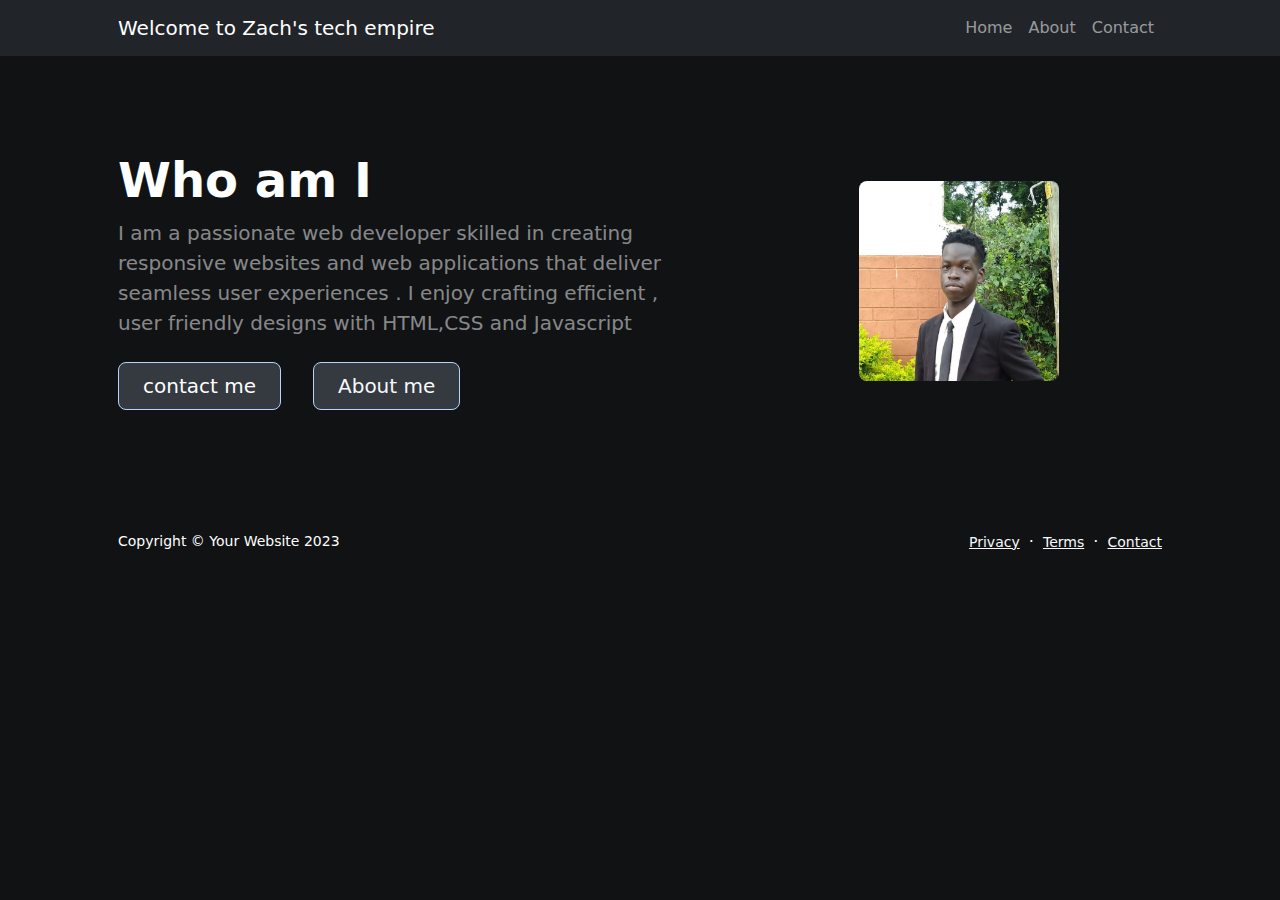
<file: index.html>
<!DOCTYPE html>
<html lang="en">
    <head>
        <meta charset="utf-8" />
        <meta name="viewport" content="width=device-width, initial-scale=1, shrink-to-fit=no" />
        <meta name="description" content="" />
        <meta name="author" content="" />
        <title>Victor Zachariah</title>
        <!-- Favicon-->
        <link rel="icon" type="image/x-icon" href="assets/favicon.ico" />
        <!-- Bootstrap icons-->
        <link href="https://cdn.jsdelivr.net/npm/bootstrap-icons@1.5.0/font/bootstrap-icons.css" rel="stylesheet" />
        <!-- Core theme CSS (includes Bootstrap)-->
        <link href="css/styles.css" rel="stylesheet" />
        <!-- <style>
          
        </style> -->
    </head>
    <body class="d-flex flex-column h-100 container-about">
        <main class="flex-shrink-0 container-about">
            <!-- Navigation-->
            <nav class="navbar navbar-expand-lg navbar-dark bg-dark">
                <div class="container px-5">
                    <a class="navbar-brand" href="index.html">Welcome to Zach's tech empire</a>
                    <button class="navbar-toggler" type="button" data-bs-toggle="collapse" data-bs-target="#navbarSupportedContent" aria-controls="navbarSupportedContent" aria-expanded="false" aria-label="Toggle navigation"><span class="navbar-toggler-icon"></span></button>
                    <div class="collapse navbar-collapse" id="navbarSupportedContent">
                        <ul class="navbar-nav ms-auto mb-2 mb-lg-0">
                            <li class="nav-item"><a class="nav-link" href="index.html">Home</a></li>
                            <li class="nav-item"><a class="nav-link" href="about.html">About</a></li>
                            <li class="nav-item"><a class="nav-link" href="contact.html">Contact</a></li>
                           
                            
                        </ul>
                    </div>
                </div>
            </nav>
            <!-- Header-->
            <header class=" py-5">
                <div class="container px-5">
                    <div class="row gx-5 align-items-center justify-content-center">
                        <div class="col-lg-8 col-xl-7 col-xxl-6">
                            <div class="my-5 text-center text-xl-start">
                                <h1 class="display-5 fw-bolder text-white mb-2">Who am I</h1>
                                <p class="lead fw-normal text-white-50 mb-4"> I am a passionate web developer skilled in creating  responsive websites and web applications that deliver seamless user experiences . I enjoy crafting efficient , user friendly designs with HTML,CSS and Javascript</p>
                                <div class="d-grid gap-3 d-sm-flex justify-content-sm-center justify-content-xl-start">
                                    <a class="btn btn-primary btn-lg px-4 me-sm-3 button" href="contact.html">contact me</a>
                                    <a class="btn btn-outline-light btn-lg px-4 button" href="about.html">About me</a>
                                </div>
                            </div>
                        </div>
                        <div class="col-xl-5 col-xxl-6 d-none d-xl-block text-center"><img class="img-fluid rounded-3 my-5 victor" src="IMG-20240503-WA0070.jpg" alt="Victor Ochieng" /></div>
                    </div>
                </div>
            </header>
            <!-- Features section-->
           
        <!-- Footer-->
        <footer class=" py-4 mt-auto">
            <div class="container px-5">
                <div class="row align-items-center justify-content-between flex-column flex-sm-row">
                    <div class="col-auto"><div class="small m-0 text-white">Copyright &copy; Your Website 2023</div></div>
                    <div class="col-auto">
                        <a class="link-light small" href="#!">Privacy</a>
                        <span class="text-white mx-1">&middot;</span>
                        <a class="link-light small" href="#!">Terms</a>
                        <span class="text-white mx-1">&middot;</span>
                        <a class="link-light small" href="#!">Contact</a>
                    </div>
                </div>
            </div>
        </footer>
        <!-- Bootstrap core JS-->
        <script src="https://cdn.jsdelivr.net/npm/bootstrap@5.2.3/dist/js/bootstrap.bundle.min.js"></script>
        <!-- Core theme JS-->
        <script src="js/scripts.js"></script>
    </body>
</html>
</file>
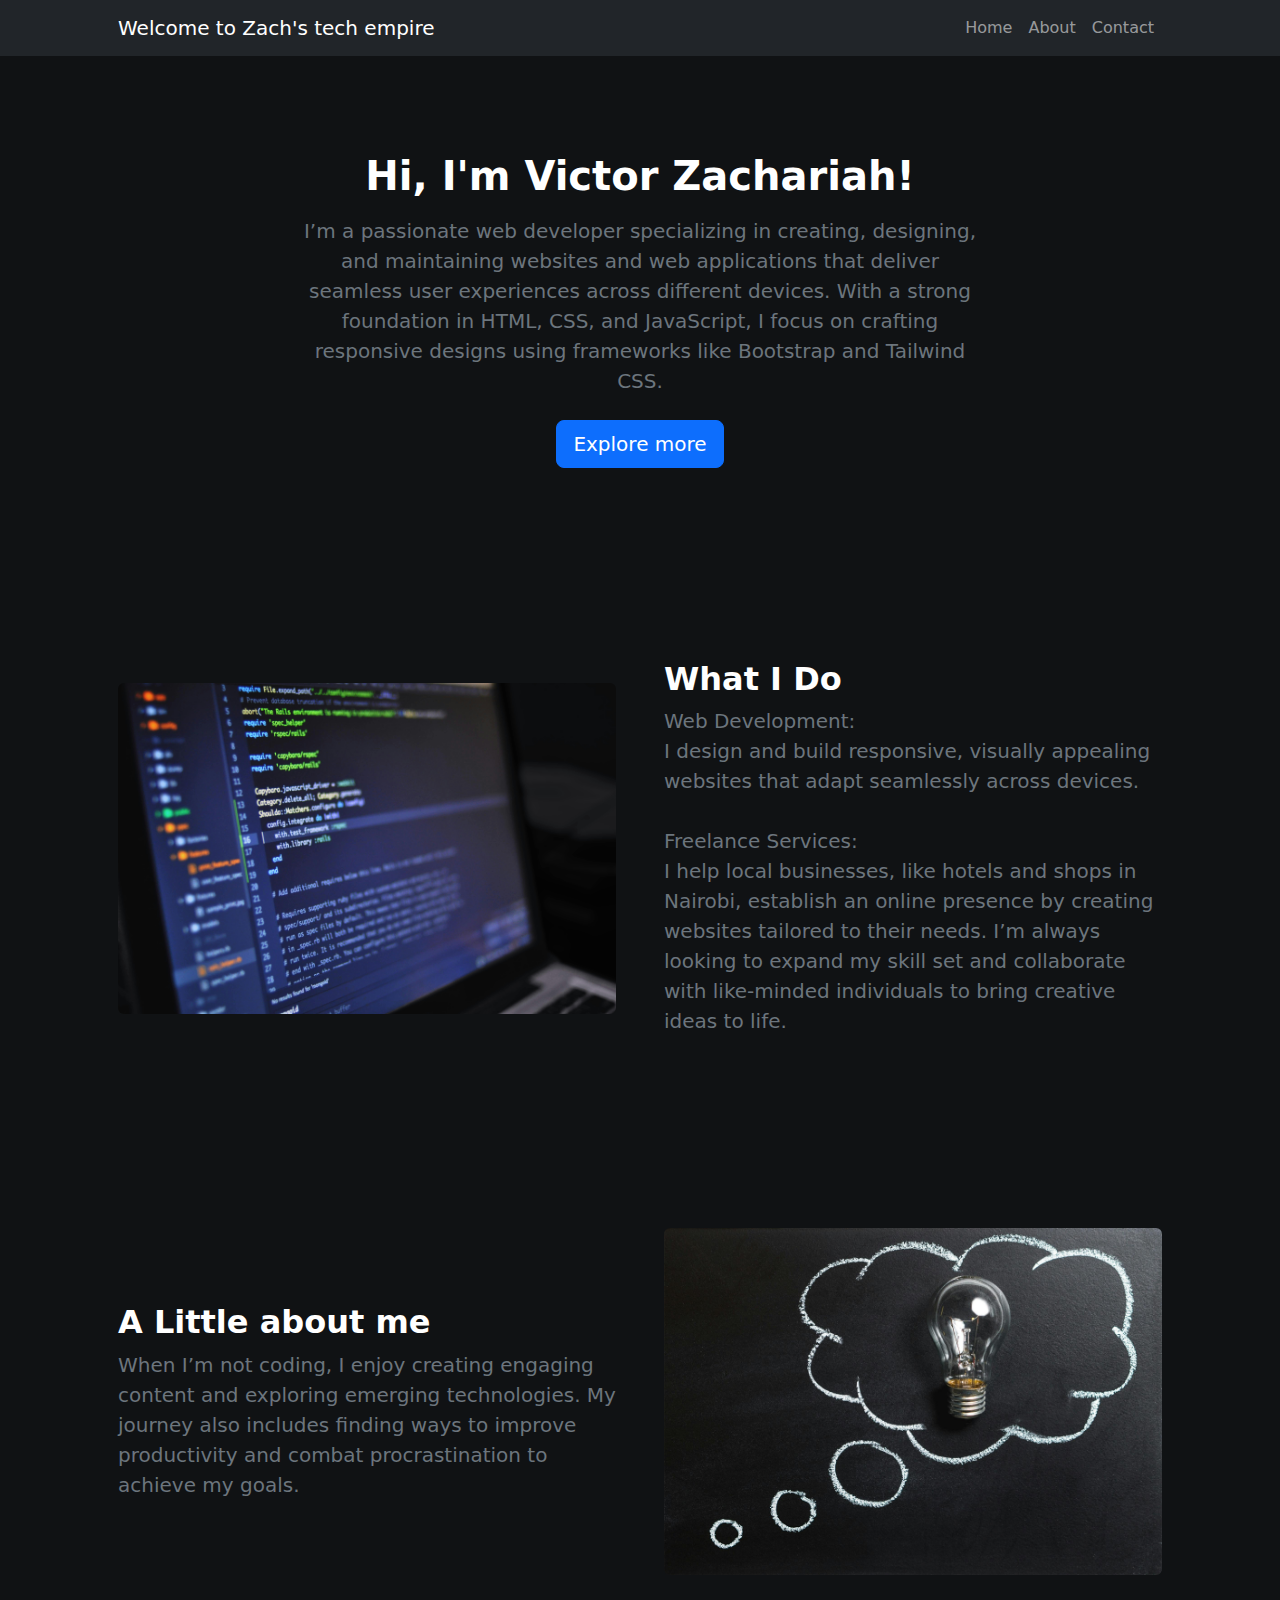
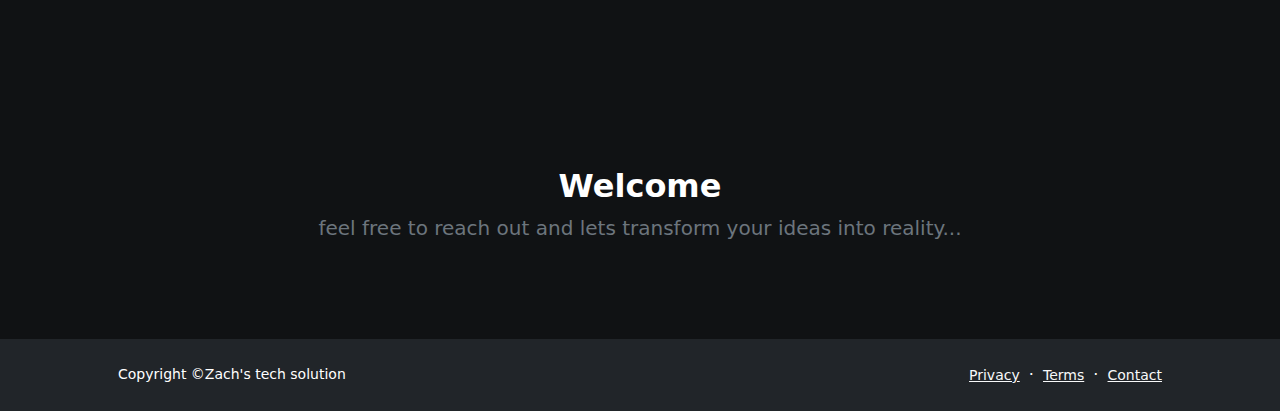
<file: about.html>
<!DOCTYPE html>
<html lang="en">
    <head>
        <meta charset="utf-8" />
        <meta name="viewport" content="width=device-width, initial-scale=1, shrink-to-fit=no" />
        <meta name="description" content="" />
        <meta name="author" content="" />
        <title>About me</title>
        <!-- Favicon-->
        <link rel="icon" type="image/x-icon" href="assets/favicon.ico" />
        <!-- Bootstrap icons-->
        <link href="https://cdn.jsdelivr.net/npm/bootstrap-icons@1.5.0/font/bootstrap-icons.css" rel="stylesheet" />
        <!-- Core theme CSS (includes Bootstrap)-->
        <link href="css/styles.css" rel="stylesheet" />
    </head>
    <body class="d-flex flex-column container-about">
        <main class="flex-shrink-0">
            <!-- Navigation-->
            <nav class="navbar navbar-expand-lg navbar-dark bg-dark">
                <div class="container px-5">
                    <a class="navbar-brand" href="index.html">Welcome to Zach's tech empire</a>
                    <button class="navbar-toggler" type="button" data-bs-toggle="collapse" data-bs-target="#navbarSupportedContent" aria-controls="navbarSupportedContent" aria-expanded="false" aria-label="Toggle navigation"><span class="navbar-toggler-icon"></span></button>
                    <div class="collapse navbar-collapse" id="navbarSupportedContent">
                        <ul class="navbar-nav ms-auto mb-2 mb-lg-0">
                            <li class="nav-item"><a class="nav-link" href="index.html">Home</a></li>
                            <li class="nav-item"><a class="nav-link" href="about.html">About</a></li>
                            <li class="nav-item"><a class="nav-link" href="contact.html">Contact</a></li>
                            
                            </li>
                        </ul>
                    </div>
                </div>
            </nav>
            <!-- Header-->
            <header class="py-5">
                <div class="container px-5">
                    <div class="row justify-content-center">
                        <div class="col-lg-8 col-xxl-6">
                            <div class="text-center my-5">
                                <h1 class="fw-bolder mb-3" style="color: white;">Hi, I'm Victor Zachariah!</h1>
                                <p class="lead fw-normal text-muted mb-4">I’m a passionate web developer specializing in creating, designing, and maintaining websites and web applications that deliver seamless user experiences across different devices. With a strong foundation in HTML, CSS, and JavaScript, I focus on crafting responsive designs using frameworks like Bootstrap and Tailwind CSS.</p>
                                <a class="btn btn-primary btn-lg" href="#scroll-target">Explore more</a>
                            </div>
                        </div>
                    </div>
                </div>
            </header>
            <!-- About section one-->
            <section class="py-5 bg-light container-about" id="scroll-target">
                <div class="container px-5 my-5">
                    <div class="row gx-5 align-items-center">
                        <div class="col-lg-6"><img class="img-fluid rounded mb-5 mb-lg-0" src="pexels-luis-gomes-166706-546819.jpg" alt="innovative ideas" /></div>
                        <div class="col-lg-6">
                            <h2 class="fw-bolder" style="color: white;">What I Do</h2>
                            <p class="lead fw-normal text-muted mb-0">Web Development: <br>I design and build responsive, visually appealing websites that adapt seamlessly across devices. 
                                <br>
                                <br>

                                Freelance Services: <br> I help local businesses, like hotels and shops in Nairobi, establish an online presence by creating websites tailored to their needs.
                                I’m always looking to expand my skill set and collaborate with like-minded individuals to bring creative ideas to life.
                            </p>
                        </div>
                    </div>
                </div>
            </section>
            <!-- About section two-->
            <section class="py-5">
                <div class="container px-5 my-5">
                    <div class="row gx-5 align-items-center">
                        <div class="col-lg-6 order-first order-lg-last"><img class="img-fluid rounded mb-5 mb-lg-0" src="pexels-pixabay-355952.jpg" alt="..." /></div>
                        <div class="col-lg-6">
                            <h2 class="fw-bolder" style="color: white;"> A Little about me</h2>
                            <p class="lead fw-normal text-muted mb-0">
                                When I’m not coding, I enjoy creating engaging content and exploring emerging technologies. My journey also includes finding ways to improve productivity and combat procrastination to achieve my goals.
                                
                                </p>
                        </div>
                    </div>
                </div>
            </section>
            <!-- Team members section-->
            <section class="py-5 bg-light container-about">
                <div class="container px-5 my-5 ">
                    <div class="text-center">
                        <h2 class="fw-bolder" style="color: white;">Welcome</h2>
                        <p class="lead fw-normal text-muted mb-5">feel free to reach out and lets transform your ideas into reality...</p>
                    </div>
                    
                    
                </div>
            </section>
        </main>
        <!-- Footer-->
        <footer class="bg-dark py-4 mt-auto">
            <div class="container px-5">
                <div class="row align-items-center justify-content-between flex-column flex-sm-row">
                    <div class="col-auto"><div class="small m-0 text-white">Copyright &copy;Zach's tech solution</div></div>
                    <div class="col-auto">
                        <a class="link-light small" href="#!">Privacy</a>
                        <span class="text-white mx-1">&middot;</span>
                        <a class="link-light small" href="#!">Terms</a>
                        <span class="text-white mx-1">&middot;</span>
                        <a class="link-light small" href="#!">Contact</a>
                    </div>
                </div>
            </div>
        </footer>
        <!-- Bootstrap core JS-->
        <script src="https://cdn.jsdelivr.net/npm/bootstrap@5.2.3/dist/js/bootstrap.bundle.min.js"></script>
        <!-- Core theme JS-->
        <script src="js/scripts.js"></script>
    </body>
</html>
</file>
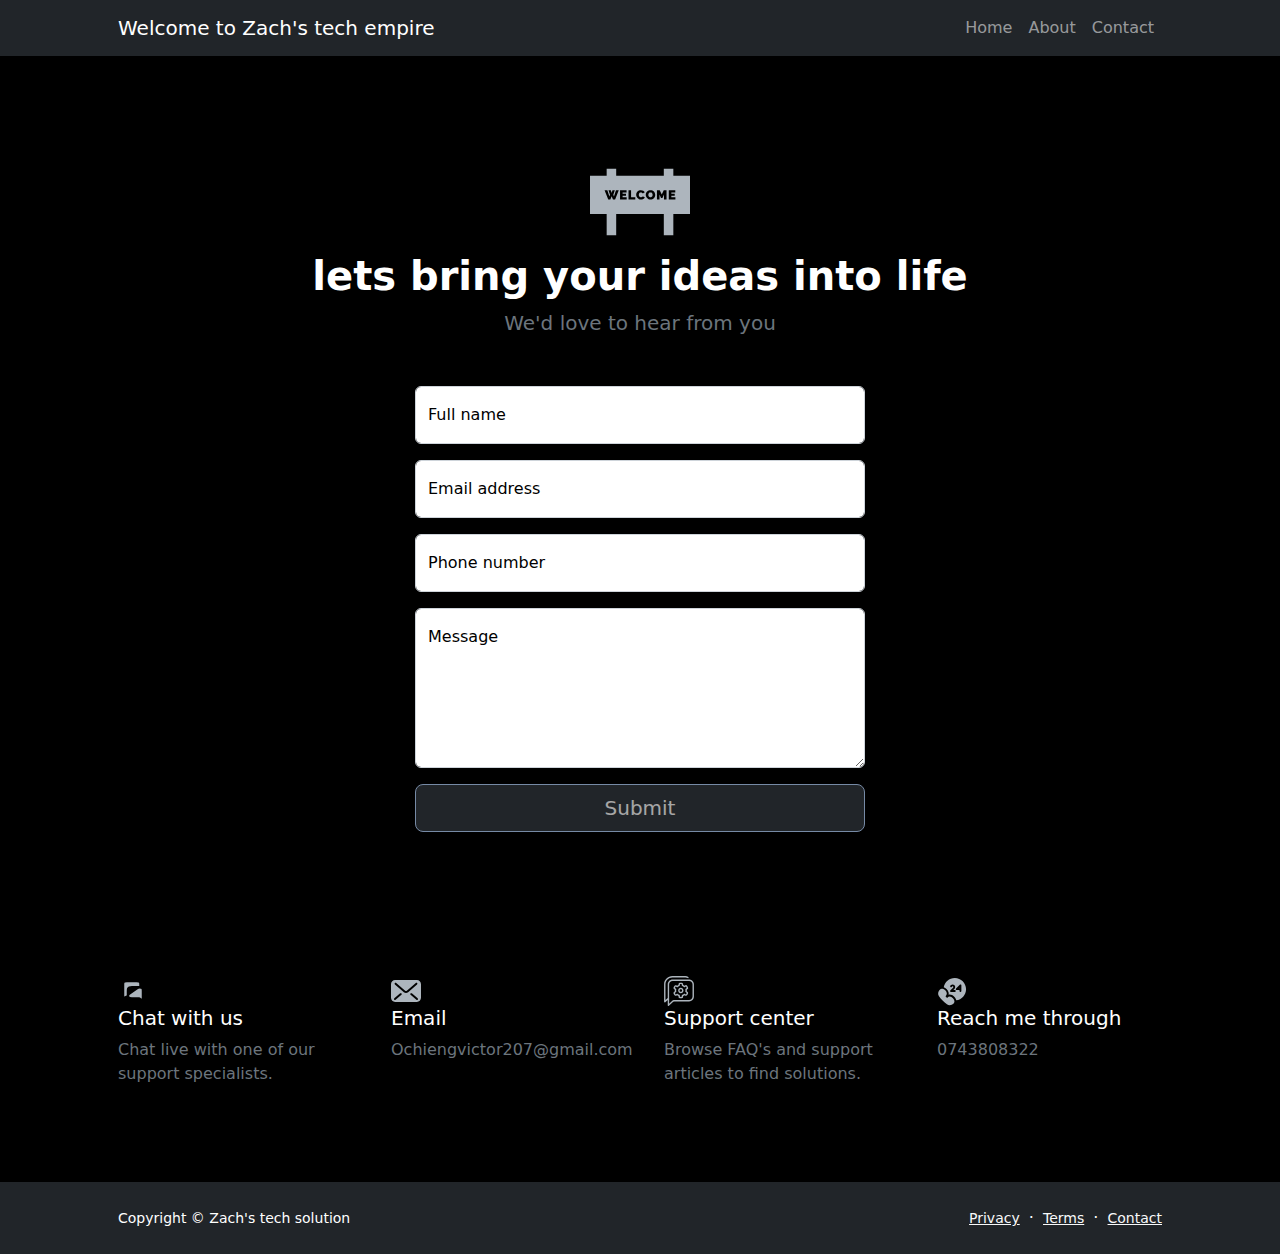
<file: contact.html>
<!DOCTYPE html>
<html lang="en">
    <head>
        <meta charset="utf-8" />
        <meta name="viewport" content="width=device-width, initial-scale=1, shrink-to-fit=no" />
        <meta name="description" content />
        <meta name="author" content />
        <title>contact me</title>
        <!-- Favicon-->
        <link rel="icon" type="image/x-icon" href="assets/favicon.ico" />
        <!-- Bootstrap icons-->
        <link href="https://cdn.jsdelivr.net/npm/bootstrap-icons@1.5.0/font/bootstrap-icons.css" rel="stylesheet" />
        <!-- Core theme CSS (includes Bootstrap)-->
        <link href="css/styles.css" rel="stylesheet" />
    </head>
    <body class="d-flex flex-column container1">
        <main class="flex-shrink-0">
            <!-- Navigation-->
            <nav class="navbar navbar-expand-lg navbar-dark bg-dark">
                <div class="container px-5 ">
                    <a class="navbar-brand" href="index.html">Welcome to Zach's tech empire</a>
                    <button class="navbar-toggler button" type="button" data-bs-toggle="collapse" data-bs-target="#navbarSupportedContent" aria-controls="navbarSupportedContent" aria-expanded="false" aria-label="Toggle navigation"><span class="navbar-toggler-icon"></span></button>
                    <div class="collapse navbar-collapse" id="navbarSupportedContent">
                        <ul class="navbar-nav ms-auto mb-2 mb-lg-0">
                            <li class="nav-item"><a class="nav-link" href="index.html">Home</a></li>
                            <li class="nav-item"><a class="nav-link" href="about.html">About</a></li>
                            <li class="nav-item"><a class="nav-link" href="contact.html">Contact</a></li>
                            
                            </li>
                        </ul>
                    </div>
                </div>
            </nav>
            <!-- Page content-->
            <section class="py-5 container1">
                <div class="container px-5 container1">
                    <!-- Contact form-->
                    <div class="bg-light rounded-3 py-5 px-4 px-md-5 mb-5 container1">
                        <div class="text-center mb-5 container1 ">
                            <svg fill="#adb5bd" height="100px" width="100px" version="1.1" id="Layer_1" xmlns="http://www.w3.org/2000/svg" xmlns:xlink="http://www.w3.org/1999/xlink" 
                                        viewBox="0 0 512 512" xml:space="preserve">
                                    <g>
                                        <g>
                                            <path d="M426.667,121.905V85.333h-48.762v36.571h-243.81V85.333H85.333v36.571H0v195.048h85.333v109.714h48.762V316.952h243.81
                                                v109.714h48.762V316.952H512V121.905H426.667z M128.542,243.163h-10.862l-6.772-17.03l-6.705,17.03H93.342L74.704,195.56h14.147
                                                l10.324,32.652l3.285-9.923l-7.709-22.73h12l4.157,14.683l4.224-14.683h12.003l-7.846,22.73l3.419,9.923l10.26-32.652h14.214
                                                L128.542,243.163z M187.747,243.163h-0.001h-33.924V195.56h33.321v11.398h-20.247v6.705h17.297v10.594h-17.297v7.509h20.851
                                                V243.163z M231.862,243.163h-34.662V195.56h13.074v36.206h21.588V243.163z M277.623,237.196c-1.454,1.386-3.107,2.548-4.962,3.485
                                                c-1.854,0.94-3.845,1.654-5.967,2.147c-2.124,0.49-4.191,0.736-6.203,0.736c-3.53,0-6.762-0.703-9.688-2.111
                                                c-2.928-1.408-5.455-3.274-7.576-5.599c-2.124-2.322-3.767-4.96-4.929-7.91c-1.162-2.95-1.743-5.945-1.743-8.984
                                                c0-2.906,0.545-5.766,1.643-8.582c1.092-2.817,2.69-5.341,4.793-7.576c2.1-2.234,4.648-4.045,7.643-5.431s6.415-2.078,10.26-2.078
                                                c4.602,0,8.593,0.95,11.966,2.849c3.377,1.902,5.89,4.415,7.544,7.543l-9.988,7.107c-0.447-1.162-1.041-2.122-1.779-2.882
                                                c-0.736-0.759-1.552-1.363-2.448-1.81c-0.892-0.446-1.821-0.759-2.781-0.94c-0.962-0.178-1.888-0.268-2.783-0.268
                                                c-1.876,0-3.497,0.369-4.859,1.106c-1.364,0.737-2.481,1.701-3.352,2.883c-0.872,1.185-1.521,2.526-1.946,4.023
                                                c-0.427,1.498-0.638,2.984-0.638,4.459c0,1.653,0.245,3.24,0.738,4.759c0.492,1.52,1.207,2.862,2.146,4.024
                                                c0.94,1.162,2.091,2.089,3.455,2.782c1.362,0.692,2.893,1.04,4.593,1.04c0.892,0,1.809-0.101,2.748-0.302
                                                c0.939-0.201,1.843-0.535,2.717-1.004c0.872-0.471,1.652-1.074,2.345-1.81c0.692-0.738,1.241-1.643,1.643-2.716l10.662,6.37
                                                C280.159,234.246,279.077,235.81,277.623,237.196z M332.033,228.581c-1.207,2.882-2.883,5.431-5.029,7.643
                                                c-2.146,2.213-4.704,3.989-7.679,5.331c-2.972,1.341-6.223,2.01-9.755,2.01c-3.619,0-6.905-0.692-9.855-2.078
                                                c-2.95-1.385-5.476-3.206-7.576-5.464c-2.103-2.256-3.734-4.838-4.896-7.745c-1.162-2.905-1.743-5.9-1.743-8.984
                                                c0-3.127,0.602-6.145,1.809-9.051c1.207-2.905,2.893-5.464,5.062-7.678c2.169-2.211,4.738-3.978,7.712-5.297
                                                c2.972-1.318,6.223-1.977,9.755-1.977c3.619,0,6.905,0.692,9.855,2.078c2.95,1.386,5.476,3.218,7.576,5.498
                                                c2.103,2.28,3.722,4.873,4.862,7.778c1.141,2.906,1.709,5.878,1.709,8.917C333.842,222.692,333.24,225.698,332.033,228.581z
                                                M391.839,243.162h-13.074v-25.075l-7.979,17.633h-6.974l-7.979-17.633v25.075H342.76v-47.604h14.281l10.26,22.394l10.324-22.394
                                                h14.214V243.162z M437.297,243.163h-0.001h-33.924V195.56h33.321v11.398h-20.247v6.705h17.297v10.594h-17.297v7.509h20.851
                                                V243.163z"/>
                                        </g>
                                    </g>
                                    <g>
                                        <g>
                                            <path d="M319.896,214.635c-0.446-1.497-1.128-2.816-2.044-3.957c-0.917-1.14-2.058-2.055-3.419-2.749
                                                c-1.364-0.692-2.962-1.04-4.796-1.04c-1.876,0-3.497,0.358-4.859,1.073c-1.364,0.716-2.493,1.665-3.385,2.85
                                                c-0.895,1.185-1.554,2.526-1.979,4.023c-0.427,1.498-0.638,3.028-0.638,4.593c0,1.609,0.224,3.163,0.672,4.659
                                                c0.445,1.498,1.117,2.827,2.011,3.989c0.892,1.163,2.021,2.103,3.385,2.817c1.362,0.716,2.983,1.073,4.862,1.073
                                                c1.876,0,3.507-0.369,4.893-1.106c1.386-0.737,2.515-1.699,3.385-2.883s1.519-2.537,1.946-4.057
                                                c0.424-1.519,0.635-3.061,0.635-4.626C320.566,217.687,320.341,216.132,319.896,214.635z"/>
                                        </g>
                                    </g>
                                    </svg>
                            <!-- <div class="feature bg-primary bg-gradient text-white rounded-3  container1"><i class="bi bi-envelope"></i></div> -->
                            <h1 class="fw-bolder">lets bring your ideas into life</h1>
                            <p class="lead fw-normal text-muted mb-0">We'd love to hear from you</p>
                        </div>
                        <div class="row gx-5 justify-content-center container1">
                            <div class="col-lg-8 col-xl-6">
                                <!-- * * * * * * * * * * * * * * *-->
                                <!-- * * SB Forms Contact Form * *-->
                                <!-- * * * * * * * * * * * * * * *-->
                                <!-- This form is pre-integrated with SB Forms.-->
                                <!-- To make this form functional, sign up at-->
                                <!-- https://startbootstrap.com/solution/contact-forms-->
                                <!-- to get an API token!-->
                                <form id="contactForm" data-sb-form-api-token="API_TOKEN">
                                    <!-- Name input-->
                                    <div class="form-floating mb-3" style="color: black;">
                                        <input class="form-control" id="name" type="text" placeholder="Enter your name..." data-sb-validations="required" />
                                        <label for="name">Full name</label>
                                        <div class="invalid-feedback" data-sb-feedback="name:required">A name is required.</div>
                                    </div>
                                    <!-- Email address input-->
                                    <div class="form-floating mb-3" style="color: black;">
                                        <input class="form-control" id="email" type="email" placeholder="name@example.com" data-sb-validations="required,email" />
                                        <label for="email">Email address</label>
                                        <div class="invalid-feedback" data-sb-feedback="email:required">An email is required.</div>
                                        <div class="invalid-feedback" data-sb-feedback="email:email">Email is not valid.</div>
                                    </div>
                                    <!-- Phone number input-->
                                    <div class="form-floating mb-3" style="color: black;">
                                        <input class="form-control" id="phone" type="tel" placeholder="(123) 456-7890" data-sb-validations="required" />
                                        <label for="phone">Phone number</label>
                                        <div class="invalid-feedback" data-sb-feedback="phone:required">A phone number is required.</div>
                                    </div>
                                    <!-- Message input-->
                                    <div class="form-floating mb-3" style="color: black;">
                                        <textarea class="form-control" id="message" type="text" placeholder="Enter your message here..." style="height: 10rem" data-sb-validations="required"></textarea>
                                        <label for="message">Message</label>
                                        <div class="invalid-feedback" data-sb-feedback="message:required">A message is required.</div>
                                    </div>
                                    <!-- Submit success message-->
                                    <!---->
                                    <!-- This is what your users will see when the form-->
                                    <!-- has successfully submitted-->
                                    <div class="d-none" id="submitSuccessMessage">
                                        <div class="text-center mb-3">
                                            <div class="fw-bolder">Form submission successful!</div>
                                            To activate this form, sign up at
                                            <br />
                                            <a href="https://startbootstrap.com/solution/contact-forms">https://startbootstrap.com/solution/contact-forms</a>
                                        </div>
                                    </div>
                                    <!-- Submit error message-->
                                    <!---->
                                    <!-- This is what your users will see when there is-->
                                    <!-- an error submitting the form-->
                                    <div class="d-none" id="submitErrorMessage"><div class="text-center text-danger mb-3">Error sending message!</div></div>
                                    <!-- Submit Button-->
                                    <div class="d-grid"><button class="btn btn-primary btn-lg disabled" id="submitButton" type="submit">Submit</button></div>
                                </form>
                            </div>
                        </div>
                    </div>
                    <!-- Contact cards-->
                    <div class="row gx-5 row-cols-2 row-cols-lg-4 py-5">
                        <div class="col">
                            <svg width="30px" height="30px" viewBox="0 0 24 24" fill="#adb5bd" xmlns="http://www.w3.org/2000/svg">
                                <path d="M18 9V7.2C18 6.0799 18 5.51984 17.782 5.09202C17.5903 4.71569 17.2843 4.40973 16.908 4.21799C16.4802 4 15.9201 4 14.8 4H7.2C6.0799 4 5.51984 4 5.09202 4.21799C4.71569 4.40973 4.40973 4.71569 4.21799 5.09202C4 5.51984 4 6.0799 4 7.2V18L8 16M20 20L17.8062 18.5374C17.5065 18.3377 17.3567 18.2378 17.1946 18.167C17.0507 18.1042 16.9 18.0586 16.7454 18.031C16.5713 18 16.3912 18 16.0311 18H11.2C10.0799 18 9.51984 18 9.09202 17.782C8.71569 17.5903 8.40973 17.2843 8.21799 16.908C8 16.4802 8 15.9201 8 14.8V12.2C8 11.0799 8 10.5198 8.21799 10.092C8.40973 9.71569 8.71569 9.40973 9.09202 9.21799C9.51984 9 10.0799 9 11.2 9H16.8C17.9201 9 18.4802 9 18.908 9.21799C19.2843 9.40973 19.5903 9.71569 19.782 10.092C20 10.5198 20 11.0799 20 12.2V20Z" stroke="#000000" stroke-width="2" stroke-linecap="round" stroke-linejoin="round"/>
                                </svg>

                            <!-- <div class="feature bg-primary bg-gradient text-white rounded-3 mb-3"><i class="bi bi-chat-dots"></i></div> -->
                            <div class="h5 mb-2">Chat with us</div>
                            <p class="text-muted mb-0">Chat live with one of our support specialists.</p>
                        </div>
                        <div class="col">
                            <svg height="30px" width="30px" version="1.1" id="_x32_" xmlns="http://www.w3.org/2000/svg" xmlns:xlink="http://www.w3.org/1999/xlink" 
                                viewBox="0 0 512 512"  xml:space="preserve">
                            <style type="text/css">
                                .st0{fill:#adb5bd;}
                            </style>
                            <g>
                                <path class="st0" d="M440.917,67.925H71.083C31.827,67.925,0,99.752,0,139.008v233.984c0,39.256,31.827,71.083,71.083,71.083
                                    h369.834c39.255,0,71.083-31.827,71.083-71.083V139.008C512,99.752,480.172,67.925,440.917,67.925z M178.166,321.72l-99.54,84.92
                                    c-7.021,5.992-17.576,5.159-23.567-1.869c-5.992-7.021-5.159-17.576,1.87-23.567l99.54-84.92c7.02-5.992,17.574-5.159,23.566,1.87
                                    C186.027,305.174,185.194,315.729,178.166,321.72z M256,289.436c-13.314-0.033-26.22-4.457-36.31-13.183l0.008,0.008l-0.032-0.024
                                    c0.008,0.008,0.017,0.008,0.024,0.016L66.962,143.694c-6.98-6.058-7.723-16.612-1.674-23.583c6.057-6.98,16.612-7.723,23.582-1.674
                                    l152.771,132.592c3.265,2.906,8.645,5.004,14.359,4.971c5.706,0.017,10.995-2.024,14.44-5.028l0.074-0.065l152.615-132.469
                                    c6.971-6.049,17.526-5.306,23.583,1.674c6.048,6.97,5.306,17.525-1.674,23.583l-152.77,132.599
                                    C282.211,284.929,269.322,289.419,256,289.436z M456.948,404.771c-5.992,7.028-16.547,7.861-23.566,1.869l-99.54-84.92
                                    c-7.028-5.992-7.861-16.546-1.869-23.566c5.991-7.029,16.546-7.861,23.566-1.87l99.54,84.92
                                    C462.107,387.195,462.94,397.75,456.948,404.771z"/>
                            </g>
                            </svg>
                            <!-- <div class="feature bg-primary bg-gradient text-white rounded-3 mb-3"><i class="bi bi-people"></i></div> -->
                            <div class="h5">Email</div>
                            <p class="text-muted mb-0">Ochiengvictor207@gmail.com</p>
                        </div>
                        <div class="col">
                            <svg fill="#adb5bd" height="30px" width="30px" version="1.1" id="Capa_1" xmlns="http://www.w3.org/2000/svg" xmlns:xlink="http://www.w3.org/1999/xlink" 
                                viewBox="0 0 384.857 384.857" xml:space="preserve">
                            <path d="M215.814,151.558c-18.882,0-34.244,15.361-34.244,34.243c0,18.882,15.362,34.243,34.244,34.243s34.243-15.361,34.243-34.243
                                C250.057,166.919,234.696,151.558,215.814,151.558z M215.814,202.043c-8.957,0-16.244-7.287-16.244-16.243
                                c0-8.956,7.287-16.243,16.244-16.243s16.243,7.287,16.243,16.243C232.057,194.757,224.771,202.043,215.814,202.043z
                                M304.122,203.784l-11.629-8.425c0.391-3.164,0.587-6.359,0.587-9.551c0-3.146-0.19-6.291-0.568-9.403l11.632-8.428
                                c2.973-1.937,7.028-6.501,5.086-16.565c-0.931-4.817-3.158-10.442-6.272-15.835c-8.63-14.951-19.087-21.493-27.438-17.245
                                l-13.091,5.85c-5.099-3.869-10.614-7.063-16.487-9.546l-1.471-14.172c-0.445-9.393-11.339-15.199-28.656-15.199
                                c-17.267,0-28.164,5.79-28.654,15.152l-1.476,14.22c-5.874,2.484-11.39,5.679-16.486,9.547l-13.063-5.836
                                c-3.164-1.605-9.145-2.834-16.887,3.879c-3.707,3.214-7.464,7.956-10.577,13.35c-8.63,14.945-9.071,27.271-1.221,32.382
                                l11.666,8.451c-0.379,3.116-0.569,6.26-0.569,9.399c0,3.191,0.196,6.385,0.587,9.548l-11.671,8.456
                                c-7.862,5.105-7.427,17.437,1.207,32.389c3.114,5.395,6.871,10.136,10.578,13.35c7.744,6.714,13.725,5.484,16.887,3.878
                                l13.196-5.895c5.057,3.82,10.521,6.978,16.337,9.439l1.491,14.386c0.487,9.365,11.386,15.155,28.654,15.155
                                c17.317,0,28.211-5.806,28.656-15.2l1.488-14.341c5.815-2.461,11.28-5.619,16.336-9.438l13.225,5.91
                                c8.352,4.251,18.808-2.295,27.437-17.243C311.616,221.205,312.036,208.867,304.122,203.784z M273.929,174.127
                                c0.764,3.814,1.15,7.744,1.15,11.681c0,3.971-0.396,7.945-1.175,11.81c-0.697,3.456,0.688,7,3.542,9.068l14.121,10.23
                                c-0.412,2.107-1.613,5.805-4.2,10.286c-2.588,4.481-5.189,7.37-6.809,8.78l-15.98-7.142c-3.216-1.438-6.977-0.866-9.62,1.463
                                c-5.959,5.248-12.771,9.184-20.248,11.697c-3.342,1.124-5.72,4.095-6.084,7.602l-1.807,17.407
                                c-2.031,0.696-5.833,1.505-11.006,1.505c-5.176,0-8.979-0.809-11.009-1.506l-1.805-17.405c-0.364-3.507-2.742-6.479-6.084-7.603
                                c-7.476-2.513-14.288-6.449-20.25-11.698c-2.643-2.328-6.399-2.9-9.618-1.463l-15.983,7.14c-1.618-1.41-4.22-4.299-6.806-8.779
                                c-2.588-4.482-3.789-8.18-4.2-10.287l14.12-10.231c2.854-2.068,4.238-5.611,3.542-9.066c-0.778-3.866-1.174-7.839-1.174-11.809
                                c0-3.924,0.388-7.855,1.151-11.684c0.688-3.45-0.697-6.985-3.546-9.049l-14.094-10.209c0.411-2.107,1.612-5.806,4.201-10.289
                                c2.585-4.479,5.187-7.368,6.805-8.778l15.862,7.087c3.226,1.44,6.992,0.862,9.635-1.477c5.987-5.298,12.84-9.267,20.368-11.795
                                c3.343-1.123,5.722-4.095,6.086-7.603l1.789-17.239c2.03-0.697,5.833-1.506,11.009-1.506c5.173,0,8.975,0.808,11.006,1.505
                                l1.789,17.24c0.364,3.508,2.744,6.48,6.088,7.603c7.525,2.526,14.378,6.494,20.369,11.794c2.644,2.339,6.41,2.917,9.635,1.476
                                l15.859-7.087c1.618,1.41,4.221,4.299,6.808,8.781c2.587,4.479,3.788,8.176,4.2,10.284l-14.094,10.212
                                C274.624,167.139,273.239,170.676,273.929,174.127z M321.874,46h-212.12c-34.221,0-61.825,27.754-61.825,61.976v175.411l-29,25.801
                                V105.811C18.928,57.195,58.973,18,107.59,18h168.009c9.445,0,18.467,2.804,26.09,8.446c3.995,2.957,9.631,2.026,12.589-1.969
                                c2.957-3.995,2.115-9.497-1.88-12.454C301.652,4.07,288.927,0,275.598,0H107.59C49.049,0,0.928,47.27,0.928,105.811v223.776
                                c0,3.565,2.351,6.795,5.614,8.234c3.262,1.438,7.308,0.817,9.942-1.587l31.445-28.478v68.101c0,3.565,1.986,6.795,5.249,8.234
                                c1.167,0.515,2.344,0.766,3.572,0.766c2.203,0,4.348-0.809,6.04-2.352l52.297-47.742c1.627-1.485,3.009-2.782,4.222-3.913
                                c2.503-2.336,4.864-4.542,5.647-4.849c0.735-0.289,3.838-0.171,7.122-0.128c1.777,0.024,3.838,0.127,6.266,0.127h183.531
                                c34.221,0,62.055-27.993,62.055-62.215V107.976C383.928,73.754,356.094,46,321.874,46z M365.928,263.785
                                c0,24.297-19.759,44.215-44.055,44.215H138.343c-2.334,0-4.317-0.103-6.026-0.125c-13.266-0.178-15.396,0.617-25.296,9.852
                                c-1.171,1.093-2.396,2.327-3.967,3.761l-37.125,33.97v-68.091c0-0.008,0-0.015,0-0.023V107.976C65.928,83.679,85.458,64,109.754,64
                                h212.12c24.296,0,44.055,19.679,44.055,43.976V263.785z"/>
                            </svg>

                            <!-- <div class="feature bg-primary bg-gradient text-white rounded-3 mb-3"><i class="bi bi-question-circle"></i></div> -->
                            <div class="h5">Support center</div>
                            <p class="text-muted mb-0">Browse FAQ's and support articles to find solutions.</p>
                        </div>
                        <div class="col">
                            <svg fill="#adb5bd" height="30px" width="30px" version="1.1" id="Icons" xmlns="http://www.w3.org/2000/svg" xmlns:xlink="http://www.w3.org/1999/xlink" 
                            viewBox="0 0 32 32" xml:space="preserve" >
                            <g>
                                <path d="M13.6,31.1c-1.1,0-2.1-0.3-3-0.9c-3.2-2.1-6.3-5.3-8.5-8.5c-1.4-2.1-1.1-5.2,0.6-6.9c0.9-0.9,2-1.3,3.2-1.1
                                    c1,0.2,2,0.7,2.9,1.6c0.9,0.9,1.4,1.9,1.6,2.9c0.2,1.2-0.2,2.3-1.1,3.2c-0.1,0.1-0.2,0.2-0.3,0.3c0.5,0.6,1.1,1.1,1.7,1.7
                                    c0.1-0.1,0.2-0.2,0.3-0.3c1.7-1.7,4-1.5,6,0.5s2.2,4.3,0.5,6C16.5,30.5,15,31.1,13.6,31.1z"/>
                            </g>
                            <polygon points="24,13 24,12.4 23.4,13 "/>
                            <path d="M19,2C13,2,8.1,6.3,7.2,12c1.1,0.4,2.1,1,3,1.9c1.2,1.2,1.9,2.5,2.2,3.9c0.1,0.7,0.1,1.5-0.1,2.2c2-0.5,4.3,0.2,6.1,2.1
                                c1.1,1.1,1.9,2.4,2.1,3.8C26.4,25.2,31,20.1,31,14C31,7.4,25.6,2,19,2z M19,17h-4c-0.4,0-0.8-0.2-0.9-0.6s-0.1-0.8,0.2-1.1l2.9-2.9
                                c0.1-0.1,0.2-0.3,0.2-0.6s-0.1-0.4-0.2-0.6c-0.3-0.3-0.8-0.3-1.1,0l-0.4,0.4c-0.4,0.4-1,0.4-1.4,0s-0.4-1,0-1.4l0.4-0.4
                                c1.1-1.1,2.9-1.1,3.9,0c0.5,0.5,0.8,1.2,0.8,2c0,0.7-0.3,1.4-0.8,2L17.4,15H19c0.6,0,1,0.4,1,1S19.6,17,19,17z M26,16
                                c0,0.6-0.4,1-1,1s-1-0.4-1-1v-1h-3c-0.4,0-0.8-0.2-0.9-0.6s-0.1-0.8,0.2-1.1l4-4C24.6,9,25,8.9,25.4,9.1C25.8,9.2,26,9.6,26,10V16z"
                                />
                            </svg>
                            <!-- <div class="feature bg-primary bg-gradient text-white rounded-3 mb-3"><i class="bi bi-telephone"></i></div> -->
                            <div class="h5">Reach me through</div>
                            <p class="text-muted mb-0">0743808322</p>
                        </div>
                    </div>
                </div>
            </section>
        </main>
        <!-- Footer-->
        <footer class="bg-dark py-4 mt-auto">
            <div class="container px-5">
                <div class="row align-items-center justify-content-between flex-column flex-sm-row">
                    <div class="col-auto"><div class="small m-0 text-white">Copyright &copy; Zach's tech solution</div></div>
                    <div class="col-auto">
                        <a class="link-light small" href="#!">Privacy</a>
                        <span class="text-white mx-1">&middot;</span>
                        <a class="link-light small" href="#!">Terms</a>
                        <span class="text-white mx-1">&middot;</span>
                        <a class="link-light small" href="#!">Contact</a>
                    </div>
                </div>
            </div>
        </footer>
        <!-- Bootstrap core JS-->
        <script src="https://cdn.jsdelivr.net/npm/bootstrap@5.2.3/dist/js/bootstrap.bundle.min.js"></script>
        <!-- Core theme JS-->
        <script src="js/scripts.js"></script>
        <!-- * * * * * * * * * * * * * * * * * * * * * * * * * * * * * * * * * * * * * * * *-->
        <!-- * *                               SB Forms JS                               * *-->
        <!-- * * Activate your form at https://startbootstrap.com/solution/contact-forms * *-->
        <!-- * * * * * * * * * * * * * * * * * * * * * * * * * * * * * * * * * * * * * * * *-->
        <script src="https://cdn.startbootstrap.com/sb-forms-latest.js"></script>
    </body>
</html>
</file>
